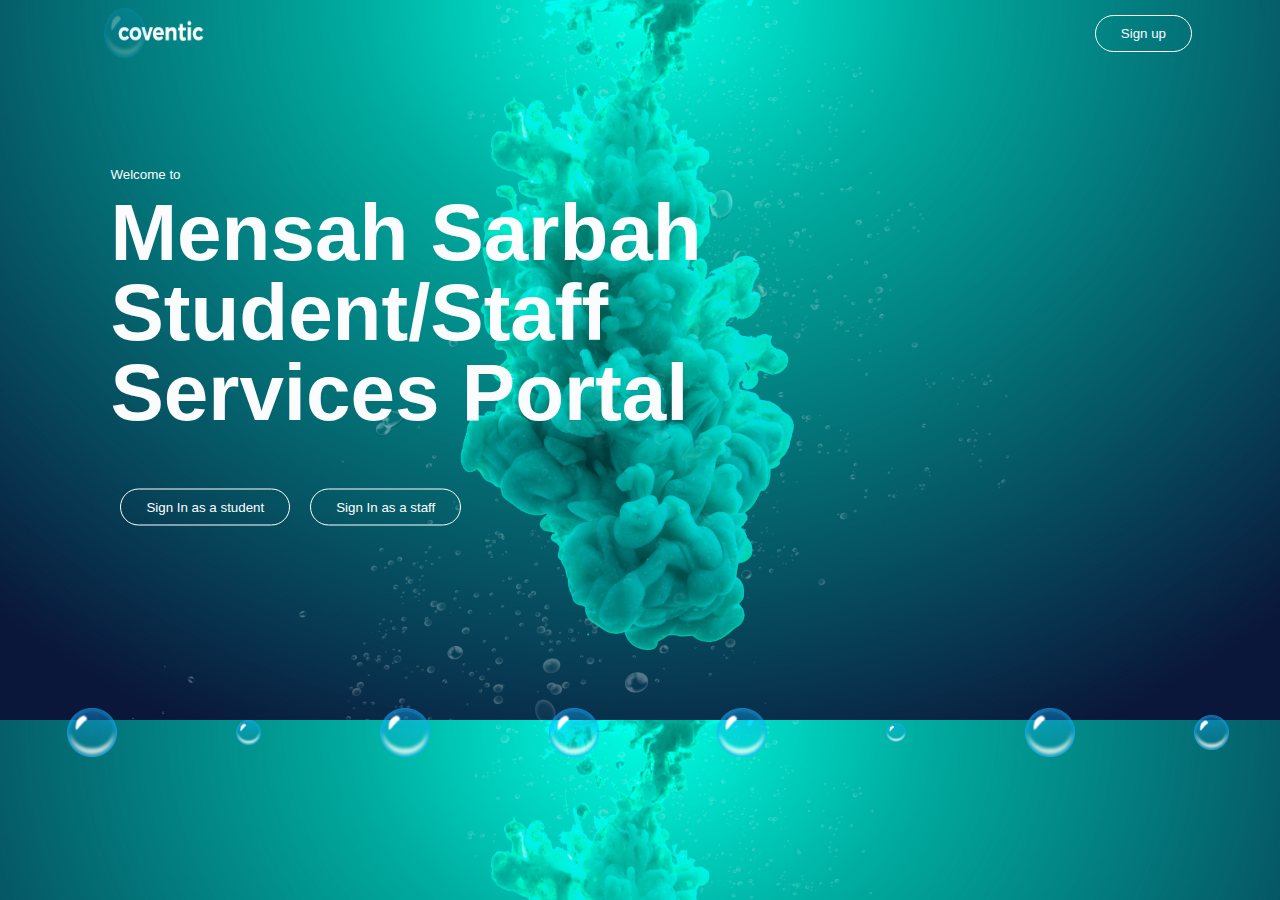
<file: index.html>
<!DOCTYPE html>
<html>
<head>
<title>Landing Page</title>
<link rel="stylesheet" type="text/css" href="css/style.css">
</head>
<body>
<div class="navbar">
	<img src="assets/logo.png" class="logo">
	<button type="button">Sign up</button>
</div>

<div class="content">
	<small>Welcome to</small>
	<h1>Mensah Sarbah<br>Student/Staff<br>Services Portal</h1>

	<ul class="btn">
      <li style="padding: 10px; list-style: none;" class="nav-item">
      	<button type="button"><a href="../Login2/Login.html">Sign In as a student</a></button>
      </li>
      <li style="padding: 10px; list-style: none;" class="nav-item">
      	<button type="button"><a href="../Login2/Login.html">Sign In as a staff</a></button>
      </li>
</ul>

</div>
<!-- 
<div class="side-bar">
	<img src="assets/menu.png" class="menu">

<div class="social-links">
	<img src="assets/fb.png">
	<img src="assets/ig.png">
	<img src="assets/tw.png">
</div>

<div class="useful-links">
	<img src="assets/share.png">
	<img src="assets/info.png">
</div>
</div> -->

<div class="bubbles">
	<img src="assets/bubble.png">
	<img src="assets/bubble.png">
	<img src="assets/bubble.png">
	<img src="assets/bubble.png">
	<img src="assets/bubble.png">
	<img src="assets/bubble.png">
	<img src="assets/bubble.png">
	<img src="assets/bubble.png">
</div>

</body>
</html>
</file>
<file: css/style.css>
*{
	/*margin: 0;
	padding: 0;*/
	font-family: sans-serif;
}
body
{
	background-image: url("../assets/background.png");;
	background-size: cover;
	font-family: sans-serif;
	width: 100%;
	height: 100%;
	background-size: cover;
	position: relative;
	overflow: hidden;
}
.logo{
	width: 100px;
	height: 50px;
	cursor: pointer;
}
.navbar{
	width: 85%;
	height: 15%;
	margin: auto;
	display: flex;
	align-items: center;
	justify-content: space-between;
}
button{
	color: #fbfcfd;
	padding: 10px 25px;
	background: transparent;
	border: 1px solid #fff;
	border-radius: 20px;
	outline: none;
	cursor: pointer;
}
.content{
	color: #fbfcfd;
	position: absolute;
	top: 350px;
	left: 8%;
	transform: translateY(-50%);
	z-index: 2;
}
h1{
	font-size: 80px;
	margin: 10px 0px 30px;
	line-height: 80px;
}
.side-bar{
	width: 50px;
	height: 100vh;
	background: linear-gradient(#00545d, #000729);
	position: absolute;
	right: 0;
	top: 0;
}
.menu{
	display: block;
	width: 25px;
	margin: 40px auto 0;
	cursor: pointer;
}
.social-links img, .useful-links img{
	width: 25px;
	margin: 5px auto;
	cursor: pointer;
}
.social-links{
	width: 50px;
	text-align: center;
	position: absolute;
	top: 50%;
	transform: translateY(-50%);
}
.useful-links{
	width: 50px;
	text-align: center;
	position: absolute;
	bottom: 30px;
}
.bubbles img{
	width: 50px;
	animation: bubble 7s linear infinite;
}
.bubbles{
	width: 100%;
	display: flex;
	align-items: center;
	justify-content: space-around;
	position: absolute;
	top: 700px;
}
.btn
{
	display: inline-flex;
	margin-left: -40px;
} 
.btn a{
	color: #fff;
	text-decoration: none;
}
@keyframes bubble{
	0%{
		transform: translateY(0);
		opacity: 0;
	}
	50%{
		opacity: 1;
	}
	70%{
		opacity: 1;
	}
	100%{
		transform: translateY(-80vh);
		opacity: 0;
	}
}

.bubbles img:nth-child(1){
	animation-delay: 2s;
}
.bubbles img:nth-child(2){
	animation-delay: 3s;
	width: 25px;
}
.bubbles img:nth-child(3){
	animation-delay: 4s;
}
.bubbles img:nth-child(4){
	animation-delay: 5s;
}
.bubbles img:nth-child(5){
	animation-delay: 6s;
}
.bubbles img:nth-child(6){
	animation-delay: 7s;
	width: 20px;
}
.bubbles img:nth-child(7){
	animation-delay: 8s;
}
.bubbles img:nth-child(8){
	animation-delay: 9s;
	width: 35px;
}
</file>
